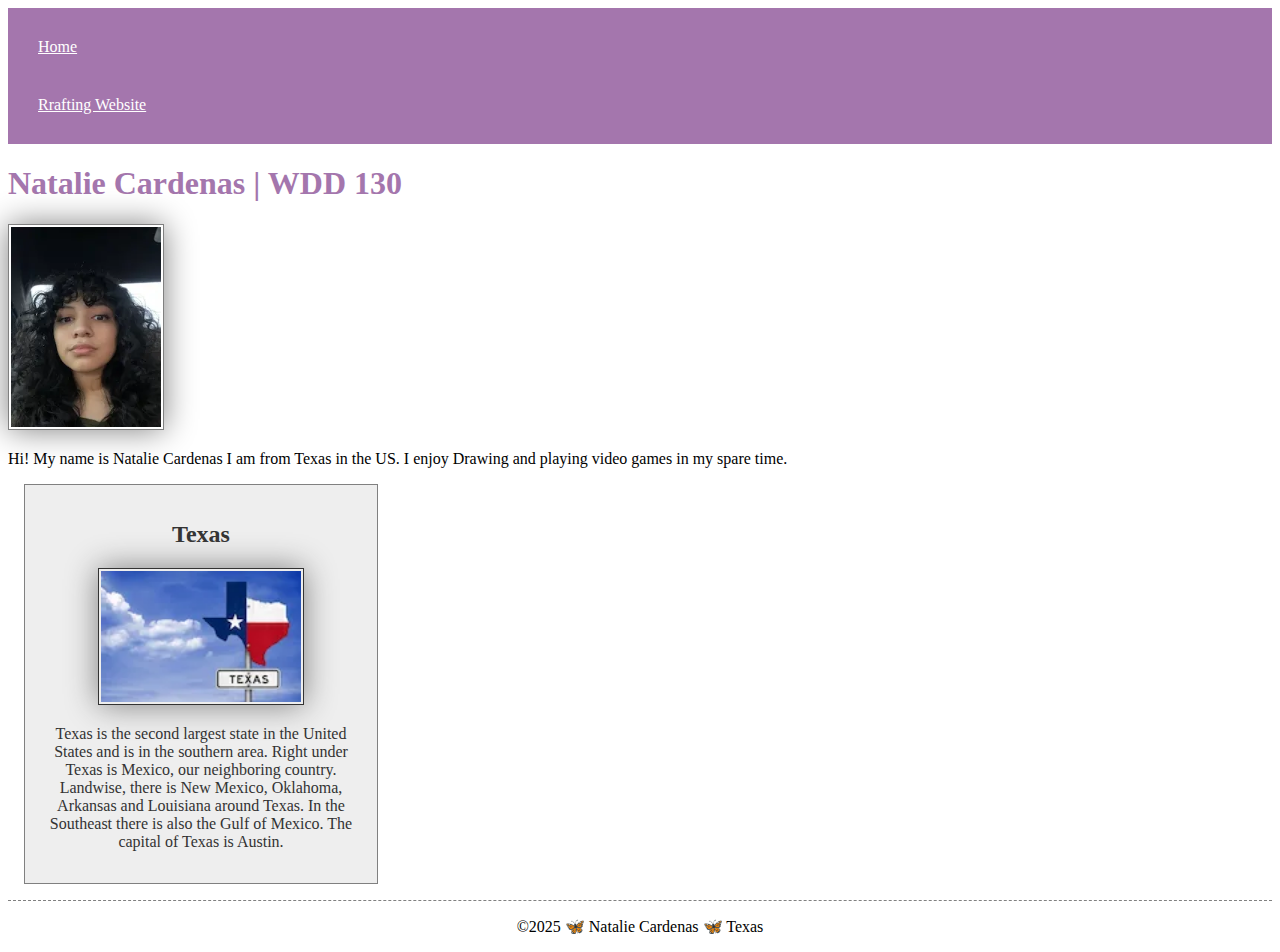
<file: index.html>
<!DOCTYPE html>
<html lang="en-US">
    <head>
        <meta charset="utf-8">
        <meta name="viewport" content="width=device-width,initial-scale=1.0">
        <title> Natalie Cardenas | WDD 130 </title>
        <meta name='description' content='A page about and made by Natalie Cardenas in WDD 130 class to practice HTML and CSS skills.'>
        <meta name='authour' content='Nataie Cardenas'>
        <link rel='stylesheet' href="styles/styles.css">

    </head>
    <body>
        <header>
            <nav>
                <a href="#">Home</a>
                <a href="wwr/about.html">Rrafting Website</a>
            </nav>
        </header>
        <main>
            <h1> Natalie Cardenas | WDD 130</h1>
            <img src = "profile.webp" alt="My name is Natalie Cardenas" width="200">
            <p> Hi! My name is Natalie Cardenas I am from Texas in the US. I enjoy Drawing and playing video games in my spare time.</p>
        </main>

          <aside>
            <h2> Texas </h2>
            <img src = "texas.webp" alt="The lone star state!">
            <p> Texas is the second largest state in the United States and is in the southern area. Right under Texas is Mexico, our neighboring country. Landwise, there is New Mexico, Oklahoma, Arkansas and Louisiana around Texas. In the Southeast there is also the Gulf of Mexico. The capital of Texas is Austin.</p>
        </aside>
            
        <footer>
            <p> ©2025 🦋 Natalie Cardenas 🦋 Texas </p>
        </footer>
    </body>
</html>
</file>
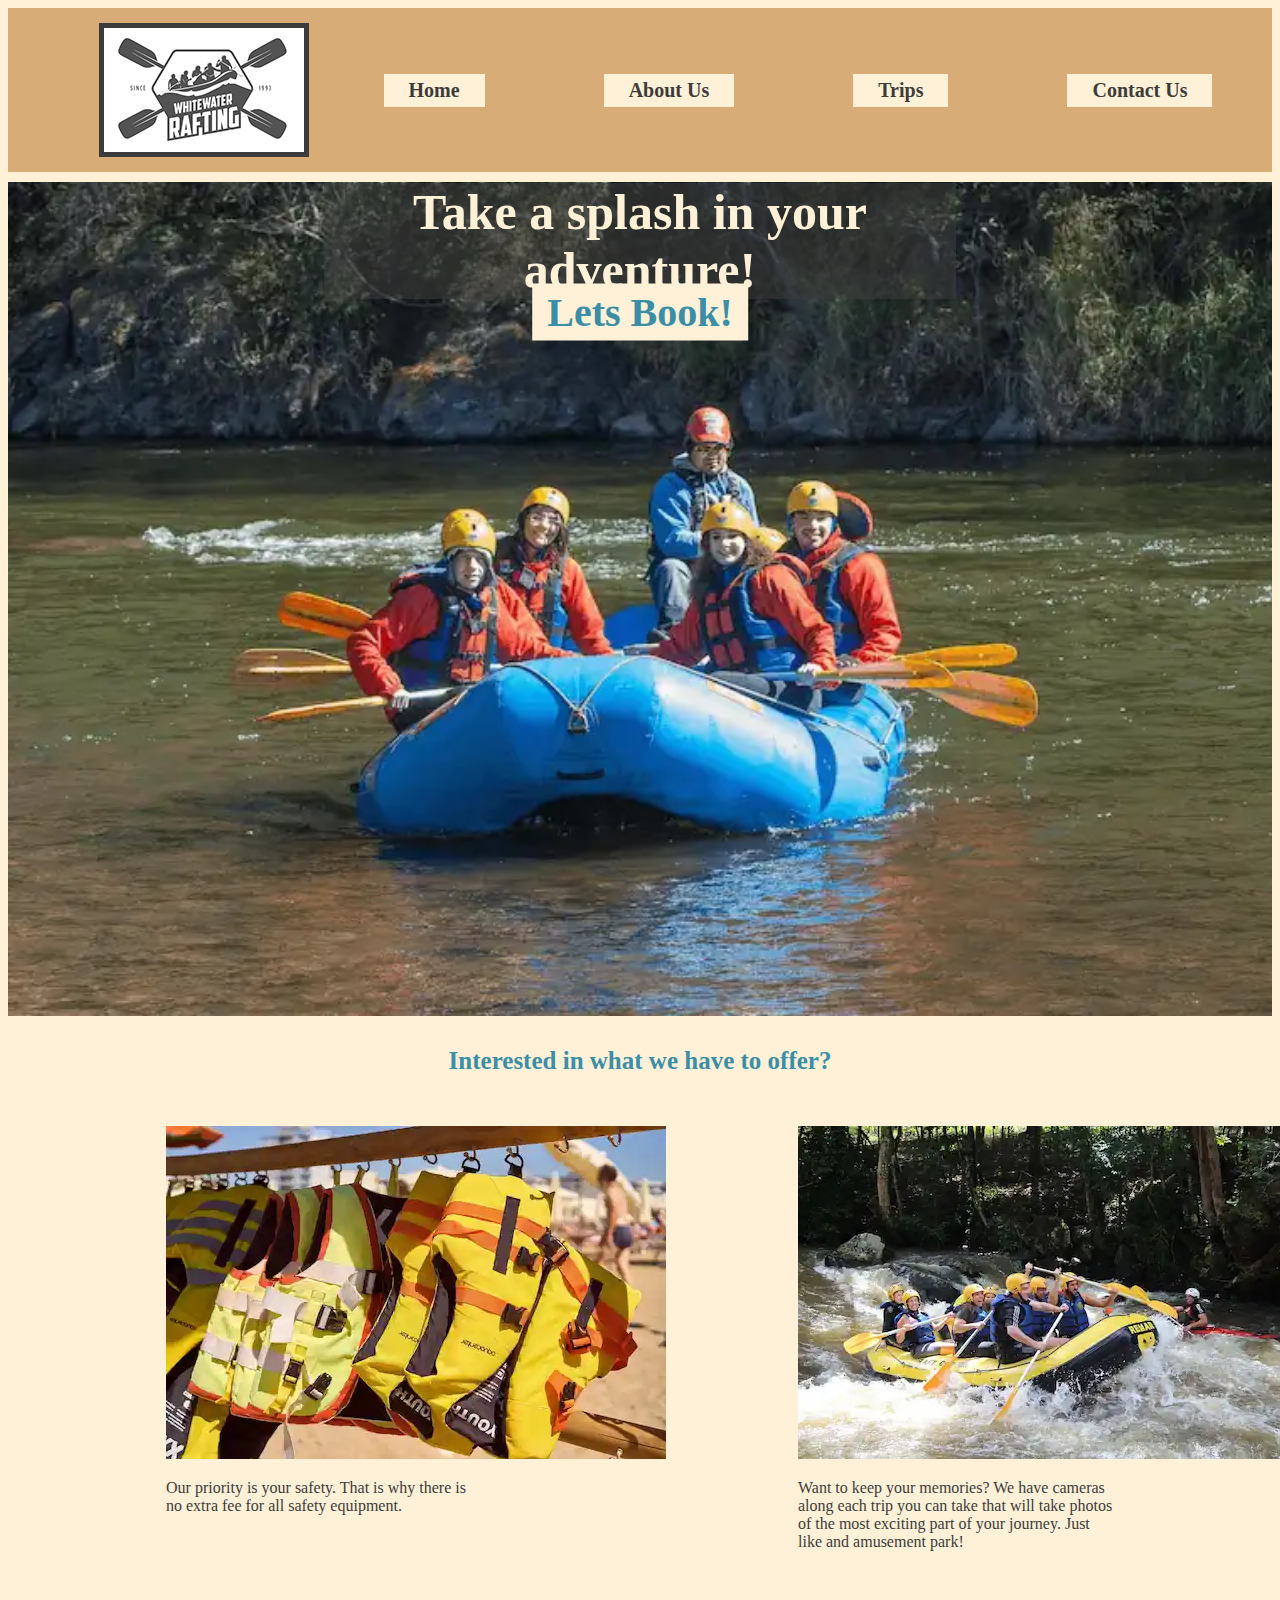
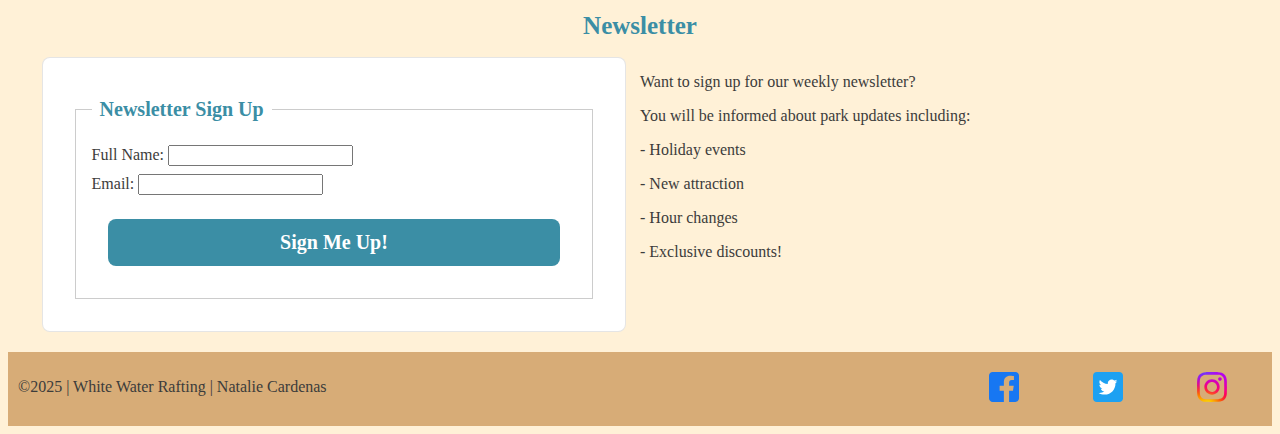
<file: wwr/index.html>
<!DOCTYPE html>
<html lang="en-US">

<head>
    <link rel="stylesheet" href="styles/rafting.css">  
    <meta charset="utf-8">
    <meta name="viewport" content="width=device-width, initial-scale=1">
    <title>White Water Rafting - Home</title>
    <meta name="author" content="Natalie Cardenas">
    <meta name="description" content="Contains company information">

    <link rel="preconnect" href="https://fonts.googleapis.com">
    <link rel="preconnect" href="https://fonts.gstatic.com" crossorigin>
    <link href="https://fonts.googleapis.com/css2?family=Merriweather:ital,wght@1,700&display=swap" rel= styles/rafting.css>
    <link href="https://fonts.googleapis.com/css2?family=Inconsolata:wght@200..900&family=Merriweather:wght@300&display=swap" rel= styles/rafting.css>
</head>

<body>
    <header class = "head" >
        <img src = images/wwr_logo.png alt="Logo">
        <nav>
            <a href="index.html">Home</a>
            <a href="about.html">About Us</a>
            <a href="trips.html" >Trips</a>
            <a href="contact.html" >Contact Us</a>
        </nav>
    </header>

    <main>
        <div class="homehero">
            <img  src = images/home-hero.webp alt = 'Group riding down a river'>
            <h1>Take a splash in your adventure!</h1>
            <a href="trips.html" id = "homecta">Lets Book!</a>
        </div>            
        <section class = "offers">
            <h2>Interested in what we have to offer?</h2>
            <article>
                <img src = images/safety-first.webp alt="Life Jackets">
                <p>Our priority is your safety. That is why there is no extra fee for all safety equipment.</p>
            </article>
            <article>
                <img src = images/trip-photo.webp alt="Life Jackets">
                <p>Want to keep your memories? We have cameras along each trip you can take that will take photos of the most exciting part of your journey. Just like and amusement park!</p>  
            </article>
            
        </section>
        <section class = "newsletter">
            <h3>Newsletter</h3>
            <form>
                <fieldset>
                    <legend>Newsletter Sign Up</legend>
                    <label>Full Name: <input type="text" name="fullname"></label>
                    <label>Email: <input type="email" name="useremail"></label>
                    <button type="submit">Sign Me Up!</button>
                </fieldset>
            </form>  
            <article>
                <p>Want to sign up for our weekly newsletter?</p>
                <p>You will be informed about park updates including: </p>
                <p>- Holiday events</p>
                <p>- New attraction</p>
                <p>- Hour changes</p>
                <p>- Exclusive discounts!</p>
            </article>    
        </section>
    </main>

    <footer id="footer">
        <p>©2025 | White Water Rafting | Natalie Cardenas</p>
        <nav class="sociallinks">
            <a href="https://facebook.com">
              <img src="images/facebook.svg" alt="Facebook">
            </a>
            <a href="https://twitter.com">
              <img src="images/twitter.svg" alt="Twitter">
            </a>
            <a href="https://instagram.com">
              <img src="images/instagram.svg" alt="Instagram">
            </a>
        </nav>
    </footer>
</body>

</html>
</file>
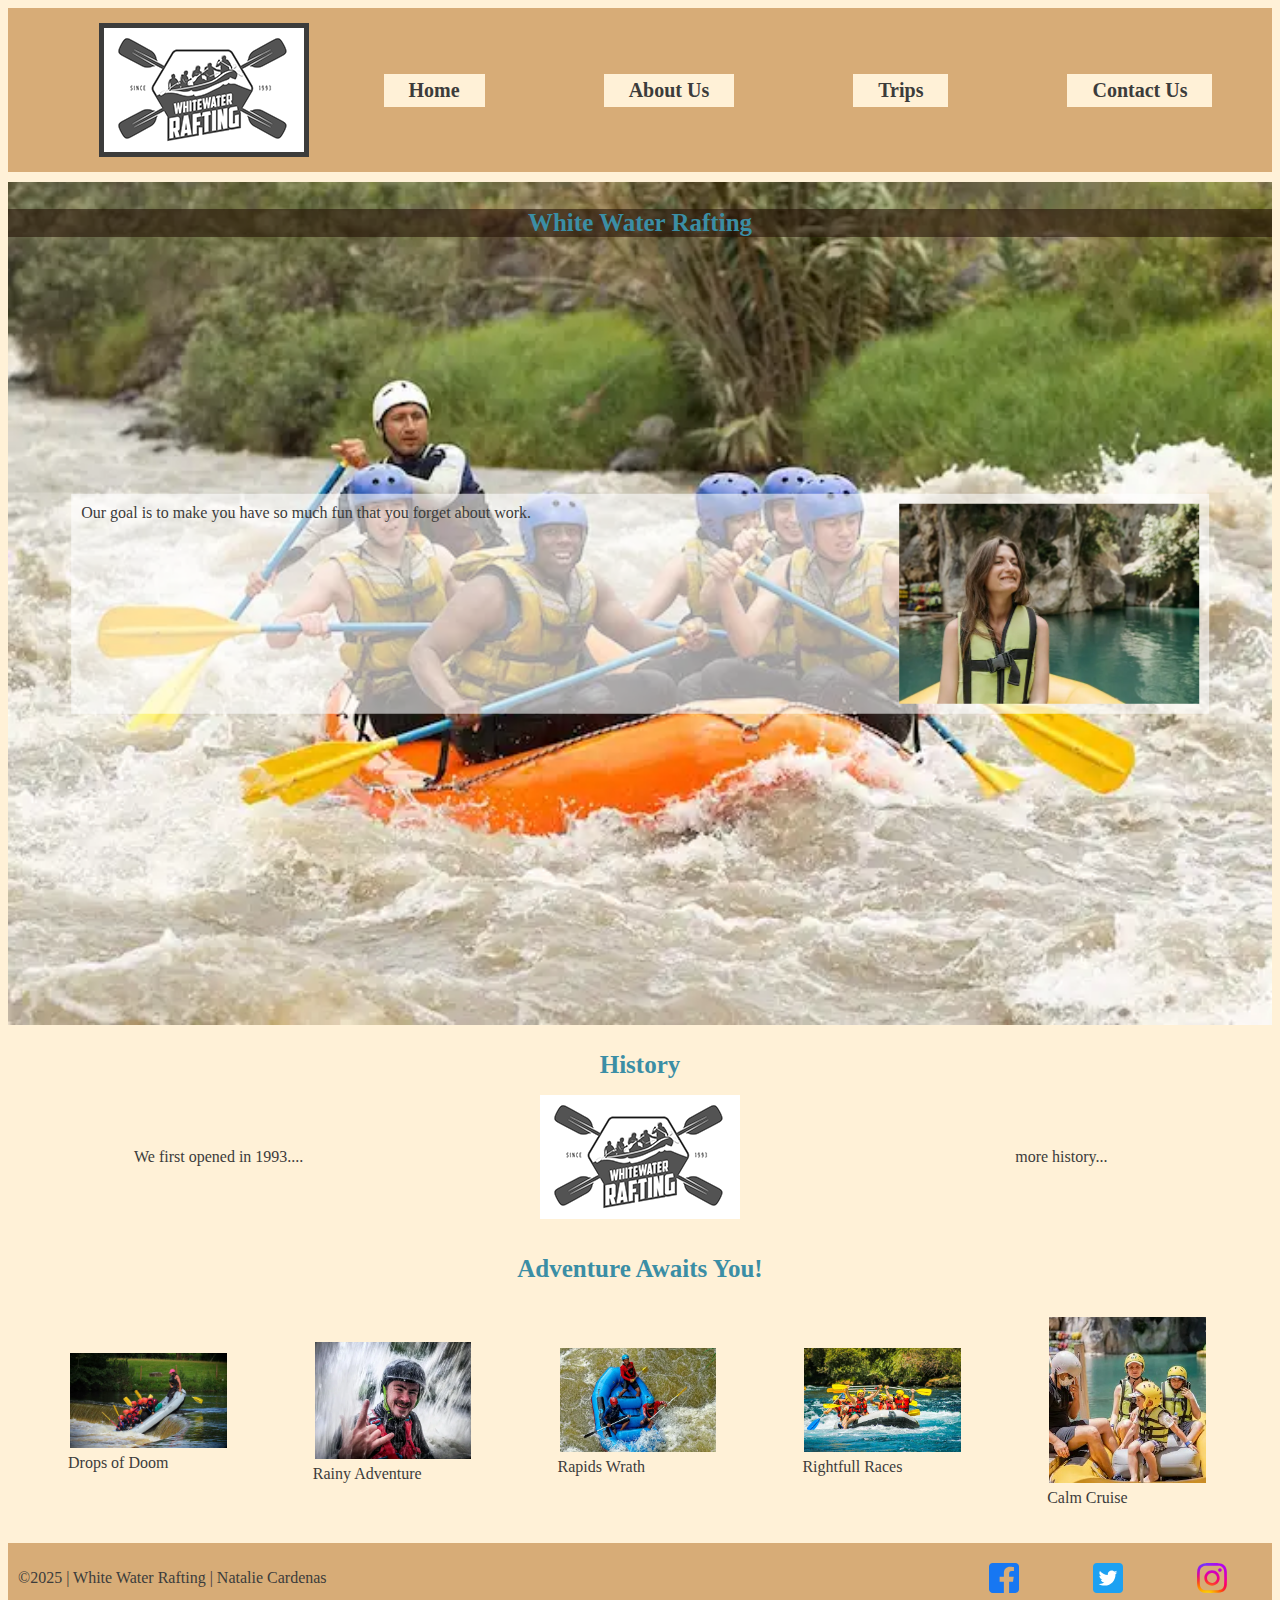
<file: wwr/about.html>
<!DOCTYPE html>
<html lang="en-US">

<head>
    <link rel="stylesheet" href="styles/rafting.css">  
    <meta charset="utf-8">
    <meta name="viewport" content="width=device-width, initial-scale=1">
    <title>White Water Rafting - About Us</title>
    <meta name="author" content="Natalie Cardenas">
    <meta name="description" content="Informs veiwers about the White Water Rafting Company pourpose and its History">

    <link rel="preconnect" href="https://fonts.googleapis.com">
    <link rel="preconnect" href="https://fonts.gstatic.com" crossorigin>
    <link href="https://fonts.googleapis.com/css2?family=Merriweather:ital,wght@1,700&display=swap" rel= styles/rafting.css>
    <link href="https://fonts.googleapis.com/css2?family=Inconsolata:wght@200..900&family=Merriweather:wght@300&display=swap" rel= styles/rafting.css>
</head>

<body>
    <header class = "head" >
        <img src = images/wwr_logo.png alt="Logo">
        <nav>
            <a href="index.html">Home</a>
            <a href="about.html">About Us</a>
            <a href="trips.html" >Trips</a>
            <a href="contact.html" >Contact Us</a>
        </nav>
    </header>

    <main>
        <div class = "hero">
            <img  src = images/hero.webp alt = 'Group riding down a river'>
            <h1 id = "h1">White Water Rafting</h1>
            <article class = "art">
                <img id = "artimg" src = images/happy-customer.webp alt = "Happy Customer" >
                <p>Our goal is to make you have so much fun that you forget about work.</p>
            </article>
        </div>            
        <section class = "hist">
            <h2>History</h2>
            <p>We first opened in 1993....</p>
            <img src = images/wwr_logo.png alt="Logo">
            <p> more history...</p>
        </section>
        <section class = "adv">
            <h2>Adventure Awaits You!</h2>
            <figure>
                <img src = images/group-going-down-waterfall.webp alt = 'group going down waterfall' >
                <figcaption>Drops of Doom</figcaption>
            </figure>
            <figure>
                <img src = images/customer-going-thhrough-waterfall.webp alt = 'customer going thhrough waterfall' >
                <figcaption>Rainy Adventure</figcaption>
            </figure>
            <figure>
                <img src = images/fighting-waves.webp alt = 'fighting waves' >
                <figcaption>Rapids Wrath</figcaption>
            </figure>
            <figure>
                <img src = images/victory-session.webp alt = 'victory-session' >
                <figcaption>Rightfull Races</figcaption>
            </figure>                
            <figure>
                <img src = images/preparing-for-takeoff.jpg alt = 'preparing-for-takeoff' >
                <figcaption>Calm Cruise</figcaption>
            </figure>        

        </section>
    </main>

    <footer id="footer">
        <p>©2025 | White Water Rafting | Natalie Cardenas</p>
        <nav class="sociallinks">
            <a href="https://facebook.com">
              <img src="images/facebook.svg" alt="Facebook">
            </a>
            <a href="https://twitter.com">
              <img src="images/twitter.svg" alt="Twitter">
            </a>
            <a href="https://instagram.com">
              <img src="images/instagram.svg" alt="Instagram">
            </a>
        </nav>
    </footer>
</body>

</html>
</file>
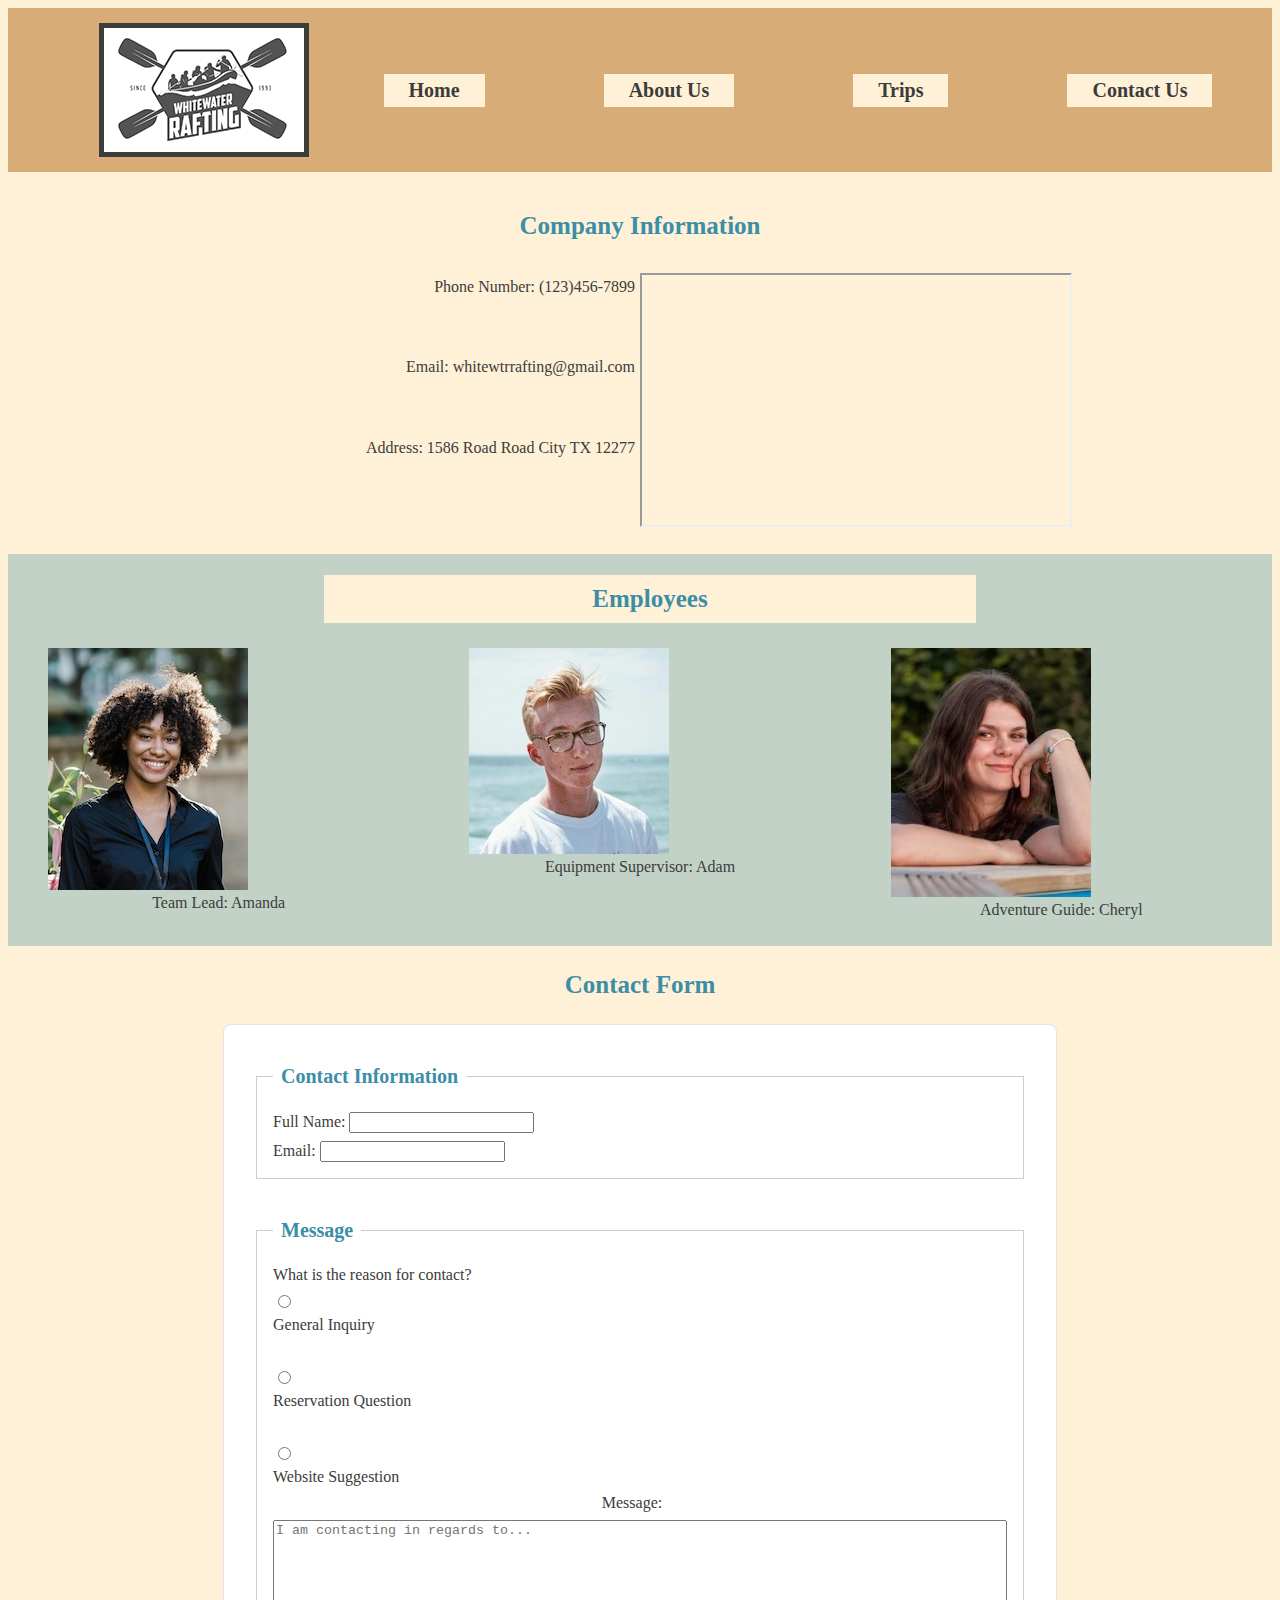
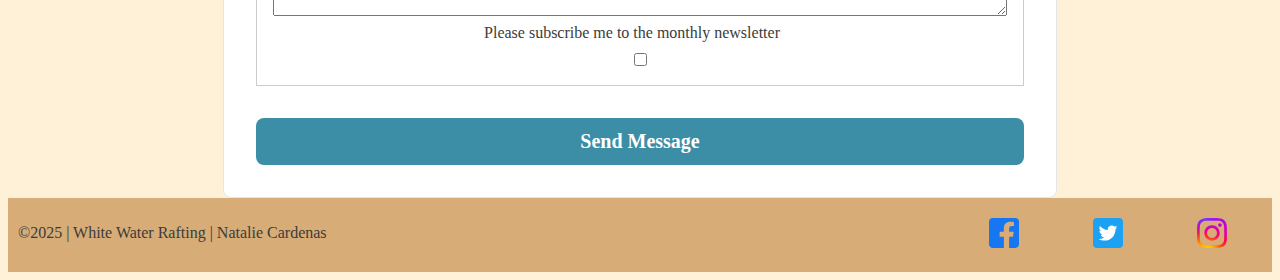
<file: wwr/contact.html>
<!DOCTYPE html>
<html lang="en-US">

<head>
    <link rel="stylesheet" href="styles/rafting.css">  
    <meta charset="utf-8">
    <meta name="viewport" content="width=device-width, initial-scale=1">
    <title>White Water Rafting - Contact Us</title>
    <meta name="author" content="Natalie Cardenas">
    <meta name="description" content="Includes company information including contact information, location, and employee information.">

    <link rel="preconnect" href="https://fonts.googleapis.com">
    <link rel="preconnect" href="https://fonts.gstatic.com" crossorigin>
    <link href="https://fonts.googleapis.com/css2?family=Merriweather:ital,wght@1,700&display=swap" rel= styles/rafting.css>
    <link href="https://fonts.googleapis.com/css2?family=Inconsolata:wght@200..900&family=Merriweather:wght@300&display=swap" rel= styles/rafting.css>
</head>

<body>
    <header class = "head" >
        <img src = images/wwr_logo.png alt="Logo">
        <nav>
            <a href="index.html">Home</a>
            <a href="about.html">About Us</a>
            <a href="trips.html" >Trips</a>
            <a href="contact.html" >Contact Us</a>
        </nav>
    </header>

    <main>
        <section class = "info">
            <h1>Company Information</h1>
            <p>Phone Number: (123)456-7899</p>
            <p>Email: whitewtrrafting@gmail.com</p>
            <p>Address: 1586 Road Road City TX 12277</p>
            <iframe src="https://www.google.com/maps/embed?pb=!1m14!1m12!1m3!1d9904.236996218668!2d-97.0510198235196!3d31.496940547579392!2m3!1f0!2f0!3f0!3m2!1i1024!2i768!4f13.1!5e0!3m2!1sen!2sus!4v1739934484719!5m2!1sen!2sus" width="600" height="450" allowfullscreen="" loading="lazy" referrerpolicy="no-referrer-when-downgrade"></iframe>
        </section>
        <section class = "employee">
            <h2>Employees</h2>
            <figure>
                <img src = images/team-lead.webp alt = 'Team Lead' class="empimg" >
                <figcaption>Team Lead: Amanda</figcaption>
            </figure>
            <figure>
                <img src = images/equipmet-manager.webp alt = 'Equipment Supervisor: Adam' class="empimg" >
                <figcaption>Equipment Supervisor: Adam</figcaption>
            </figure>
            <figure>
                <img src = images/employee.jpg alt = 'Adventure Guide: Cheryl' class="empimg">
                <figcaption>Adventure Guide: Cheryl</figcaption>
            </figure>
        </section>
        <section>
            <h3>Contact Form</h3>
            <form>
            <fieldset>
                <legend>Contact Information</legend>
                <label>Full Name: <input type="text" name="fullname"></label>
                <label>Email: <input type="email" name="useremail"></label>
            </fieldset>
            <fieldset>
                <legend>Message</legend>
                <label>What is the reason for contact? </label>
                    <input type="radio" id="GeneralInquiry" name="Purpose" value="GeneralInquiry">
                <label for="GeneralInquiry">General Inquiry</label><br>
                    <input type="radio" id="ReservationQuestion" name="Purpose" value="ReservationQuestion">
                <label for="ReservationQuestion">Reservation Question</label><br>
                    <input type="radio" id="WebsiteSuggestion" name="Purpose" value="WebsiteSuggestion">
                <label for="WebsiteSuggestion">Website Suggestion</label>

                <label for="message">Message:</label>
                    <textarea id="message" name="message" rows="6" placeholder="I am contacting in regards to..."></textarea>                
                <label for="subscribe">Please subscribe me to the monthly newsletter</label>
                    <input type="checkbox" id="subscribe" name="subscribe">
            </fieldset>
            <button type="submit">Send Message</button>
            </form>
                </section>
    </main>

    <footer id="footer">
        <p>©2025 | White Water Rafting | Natalie Cardenas</p>
        <nav class="sociallinks">
            <a href="https://facebook.com">
              <img src="images/facebook.svg" alt="Facebook">
            </a>
            <a href="https://twitter.com">
              <img src="images/twitter.svg" alt="Twitter">
            </a>
            <a href="https://instagram.com">
              <img src="images/instagram.svg" alt="Instagram">
            </a>
        </nav>
    </footer>
</body>

</html>
</file>
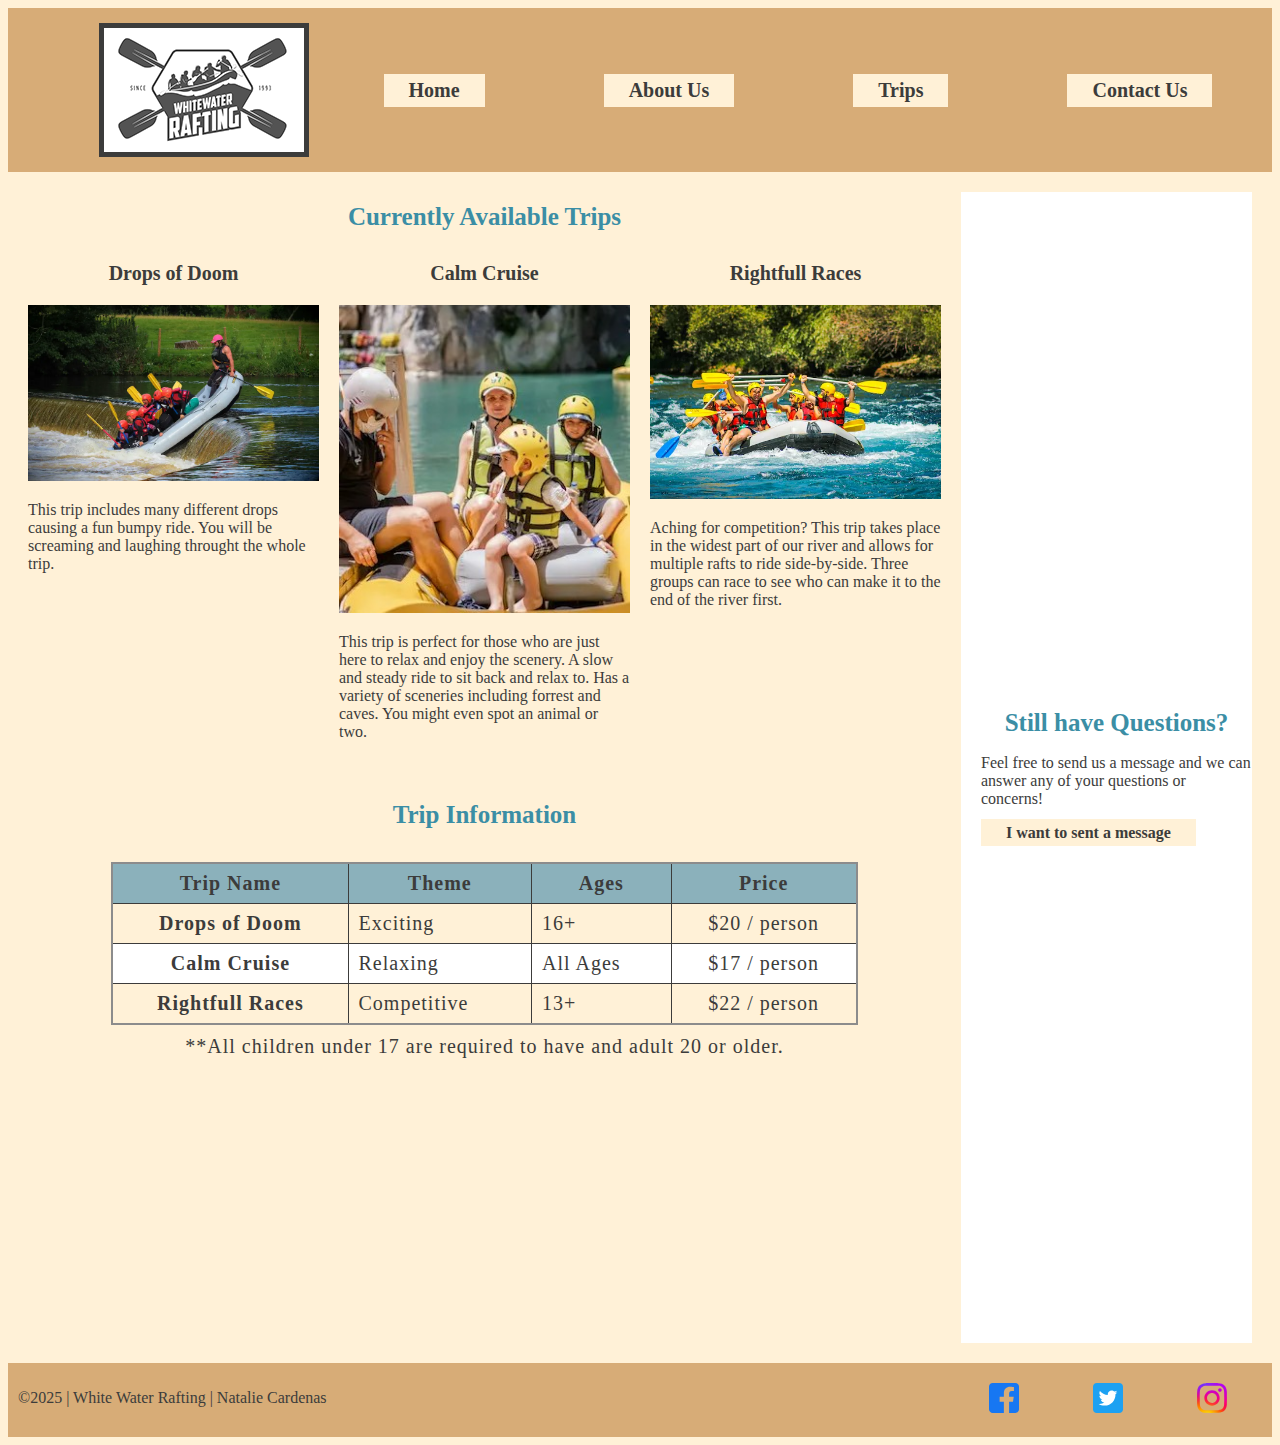
<file: wwr/trips.html>
<!DOCTYPE html>
<html lang="en-US">

<head>
    <link rel="stylesheet" href="styles/rafting.css">  
    <meta charset="utf-8">
    <meta name="viewport" content="width=device-width, initial-scale=1">
    <title>White Water Rafting - Trips</title>
    <meta name="author" content="Natalie Cardenas">
    <meta name="description" content="Information and examples of the different trips the company offers including available equipment.">

    <link rel="preconnect" href="https://fonts.googleapis.com">
    <link rel="preconnect" href="https://fonts.gstatic.com" crossorigin>
    <link href="https://fonts.googleapis.com/css2?family=Merriweather:ital,wght@1,700&display=swap" rel= styles/rafting.css>
    <link href="https://fonts.googleapis.com/css2?family=Inconsolata:wght@200..900&family=Merriweather:wght@300&display=swap" rel= styles/rafting.css>
</head>

<body>
    <header class = "head" >
        <img src = images/wwr_logo.png alt="Logo">
        <nav>
            <a href="index.html">Home</a>
            <a href="about.html">About Us</a>
            <a href="trips.html" >Trips</a>
            <a href="contact.html" >Contact Us</a>
        </nav>
    </header>

    <main class = "triplayout">      
        <article id = "triplayoutart">
            <h1>Still have Questions?</h1>
            <p>Feel free to send us a message and we can answer any of your questions or concerns!</p>
            <a href = "contact.html">I want to sent a message</a>
        </article>               
        <section class = "availablet">
            <h2>Currently Available Trips</h2>
            <article>
                <h3>Drops of Doom</h3>
                <img src = images/group-going-down-waterfall.webp alt = 'group going down waterfall'>
                <p>This trip includes many different drops causing a fun bumpy ride. You will be screaming and laughing throught the whole trip.</p>
            </article>
            <article>
                <h3>Calm Cruise</h3>
                <img src = images/preparing-for-takeoff.jpg alt = 'preparing-for-takeoff' >
                <p> This trip is perfect for those who are just here to relax and enjoy the scenery. A slow and steady ride to sit back and relax to. Has a variety of sceneries including forrest and caves. You might even spot an animal or two.</p>
            </article>            
            <article>
                <h3>Rightfull Races</h3>                
                <img src = images/victory-session.webp alt = 'victory-session' >
                <p> Aching for competition? This trip takes place in the widest part of our river and allows for multiple rafts to ride side-by-side. Three groups can race to see who can make it to the end of the river first.</p>
            </article>

        </section>
        <section>
            <h4>Trip Information</h4> 
            <table>
                <caption>
                    **All children under 17 are required to have and adult 20 or older.
                </caption>
                <thead>
                  <tr>
                    <th scope="col">Trip Name</th>
                    <th scope="col">Theme</th>
                    <th scope="col">Ages</th>
                    <th scope="col">Price</th>
                  </tr>
                </thead>
                <tbody>
                  <tr>
                    <th scope="row">Drops of Doom</th>
                    <td>Exciting</td>
                    <td>16+</td>
                    <td>$20 / person</td>
                  </tr>
                  <tr>
                    <th scope="row">Calm Cruise</th>
                    <td>Relaxing</td>
                    <td>All Ages</td>
                    <td>$17 / person</td>
                  </tr>
                  <tr>
                    <th scope="row">Rightfull Races</th>
                    <td>Competitive</td>
                    <td>13+</td>
                    <td>$22 / person</td>
                  </tr>
                </tbody>
              </table>
        </section>
    </main>

    <footer id="footer">
        <p>©2025 | White Water Rafting | Natalie Cardenas</p>
        <nav class="sociallinks">
            <a href="https://facebook.com">
              <img src="images/facebook.svg" alt="Facebook">
            </a>
            <a href="https://twitter.com">
              <img src="images/twitter.svg" alt="Twitter">
            </a>
            <a href="https://instagram.com">
              <img src="images/instagram.svg" alt="Instagram">
            </a>
        </nav>
    </footer>
</body>

</html>
</file>
<file: styles/styles.css>
nav {
    Background-color: rgb(164, 118, 173);
    Padding: 10px;
}
    
nav a {
    color: white;
    display: block;
    padding: 20px;
}
    
h1 {
    color: rgb(164, 118, 173);
}
    
main {
    Max-width: 840px;
}
    
img {
    width: 150px;
    height: auto;
    border: 1px solid ;
    padding: 2px;
    box-shadow: 0 0 30px gray;
}
    
p {
    padding: 0;
}

main{
    max-width: 840px;
}

aside{
    width: 20rem;
    height: auto;
    margin: 1rem;
    border: 1px solid gray;
    padding: 1rem;
    background-color:#eee;
    color: #333;
    text-align: center;
}

aside img {
    width: 200px;
    height: auto;
  }

main img {
    width: 150px;
    height: auto;
    border: 1px solid gray;
    padding: 2px;
    box-shadow: 0 0 30px gray;
}

footer{
    margin-top: 10px;
    border-top: 1px dashed gray;
    text-align: center;
}
</file>
<file: wwr/styles/rafting.css>
:root {
    --primary_color:#3B8EA5 ;
    --secondary_color:#3C3C3B ;
    --accent-color: #D7AC77;
    --background-color: #FFF1D7;
    --heading-font: "Merriweather", serif;
    --body-font: "Inconsolata", serif;
  }


html{
    max-width: 2000px;
    width: 100%; 
    background-color: var(--background-color);
}

a  {
    text-decoration: none;     
    font: var(--heading-font);
    font-weight: bold;
    color: #3C3C3B;
    padding: 5px 25px;
    background-color: #FFF1D7;
}

/* White water rafting section css */
.head {
    display: grid;
    grid-template-rows: 100%;
    grid-template-columns:  1fr 1fr 75%;
    background-color: var(--accent-color);
}

.head img {
    border: 5px solid #3C3C3B;
    grid-column: 2;
    margin: 15px;
}

.head nav {
    grid-column: 3;
    display: flex;
    justify-content: space-around;
    align-items: center;
    font-size: 20px;

}


h1, h2, h3, h4, h5, h6 { 
    font-family: var(--heading-font);
    font-weight: 700;
    font-style: normal;
    font-size: 25px;
    color: var(--primary_color);
    text-align: center;
 }

body {
    font-family: var(--heading-font);
    font-weight: 300;
    font-style: normal;
    color: var(--secondary_color);
}

/* White water rafting section css */
.hero {
    position: relative;
}

.hero img {
    display: block;
    width: 100%;
    height: auto;
    margin-top: 10px;
    margin-bottom: 10px;
  }

#h1{
    position: absolute;
    top:10px;
    width: 100%;
    background-color: #25130699;
    text-align: center;
}

.art {
    position: absolute;
    top: 50%;
    left: 50%;
    transform: translate(-50%, -50%);
    width: 90%;
    background-color: #ffffff99;
}

.art p {
    margin:10px;
}

#artimg {
    float: right;
    width: 300px;
    height: auto;
    margin: 10px;
}

/* History Section css */
.hist {
    display: grid;
    grid-template-rows: 60px 1fr;
    grid-template-columns:  1fr 1fr 1fr;
    justify-items: center;
    align-items: center; 
}


/* Adventure Section Section css */
.adv {
    margin:20px;
    display: grid;
    grid-template-rows: 60px 1fr;
    grid-template-columns:  1fr 1fr 1fr 1fr 1fr;
    justify-items: center;
    align-items: center;
}

h2 {   
    grid-row: 1;
    grid-column: 1/ 6;
    text-align: center; 
}

.adv img {
    grid-row: 2;
    width: 95%;
    height: auto;
    margin: 2px;
}

/* contact company information */

.info {
    margin: 20px;
    display: grid;
    grid-template: 25% 25% 25% 25%/ 1fr 1fr;
}

.info h1 {
    margin: 20px;
    grid-row: 1;
    grid-column: 1 / 3;
    text-align: center;
}

.info p {
    margin: 20px;
    text-align: right;
    margin:5px;
}

.info iframe {
    width: 70%;
    height: 250px;
    grid-row: 2 / 5;
    grid-column: 2;
    justify-items: center;
    align-items: center;
}

/* contact employee information */
.employee {
    margin-top: 40px;
    display: grid;
    grid-template-rows: 20% 1fr;
    grid-template-columns: 1fr 1fr 1fr;
    background-color: #3B8EA550;
}

.employee h2 {
    background-color: #FFF1D7;
    margin-left: 25%;
    width: 50%;
    padding: 10px;
    align-self:self-start;

}

.employee figure {
    justify-items: center;
    align-items: center;
}

.empimg{
    width: 200px;
    height: auto;
}

/* contact form */

form {
  width: 800px;
  margin: 0 auto;
  padding: 1rem;
  border: 1px solid rgb(0 0 0 / 0.1);
  border-radius: 0.5rem;
  background-color: #ffffff;
  display: grid;
}

fieldset {
  display: grid;
  grid-gap: .5rem;
  margin: 1rem;
  border: 1px solid rgb(0 0 0 / 0.2);
  padding: 1rem;
}

legend {
    padding: 0.5rem;
    color: var(--primary_color);
    font: var(--heading-font);
    font-size: 20px;
    font-weight: 700;
  }

  label {
    text-align: left;
    padding-right: 1rem;
  }

  label[for = "message"]{
    text-align: center;
  }

  label[for = "subscribe"]{
    text-align: center;
  }

  input[type="radio"] {
    justify-self: left;
  }

  button {
    margin: 1rem;
    background-color: var(--primary_color);
    color: #fff;
    border: none;
    border-radius: .5rem;
    padding: .75rem;
    font-size: 1.2rem;
    font: var(--heading-font);
    font-weight: 700;
    font-size: 20px;
  }
  
  button:hover {
    background-color: #8bb1bb;
  }

/* Home Page css */

.homehero {
    position: relative;
}

.homehero img {
    display: block;
    width: 100%;
    height: auto;
    margin-top: 10px;
    margin-bottom: 10px;
  }

.homehero h1 {
    position:absolute;
    top: 25px;
    color:#FFF1D7;
    left: 50%;
    transform: translate(-50%, -50%);
    background-color: #3C3C3B90;
    font-size: 50px;
}

#homecta {
    position:absolute;
    top: 130px;
    left: 50%;
    transform: translate(-50%, -50%);
    padding: 5px 15px;
    font-size: 40px;
    font-weight: bold;
    color: #3B8EA5;
    background-color: #FFF1D7;
}

.newsletter {
    padding: 20px ;
    display:grid;
    grid-template-rows: 70px 1fr;
    grid-template-columns: 1fr 1fr;
}

.newsletter h3{
    font-family: var(--body-font) ;
    grid-row: 1;
    grid-column: 1 /3;
}

.newsletter form {
    width:90%;
    grid-row: 2;
}

.offers {
    display:grid;
    grid-template-columns: 1fr 1fr;
    grid-template-rows: 100px 1fr;
}

.offers h2{
    grid-row: 1;
    grid-column: 1 / 3;
    justify-self: center;
}

.offers article{
    grid-row: 2;
    width:50%;
    justify-self: center;
}

/* Trips css*/

.triplayout {
    display: grid;
    grid-template-rows: 1fr 1fr;
    grid-template-columns: 1fr 25%;
    padding: 10px;
}

#triplayoutart {
    grid-row: 1 / 3;
    grid-column: 2;
    padding-left: 20px;
    background-color: #fff;
    justify-self: center;
    align-content: center;
    margin:10px;
}

.availablet {
    display: grid;
    grid-template-columns: 1fr 1fr 1fr;
    grid-template-rows: 50px 1fr;
}

.availablet article {
    width: fit-content;
    padding: 10px;
}

.availablet img {
    width:100%;
}

.availablet h3 {
    color: #3C3C3B;
    font-size: 20px;
}

/* table css */
table {
    width: 80%;
    margin-left:10%;
    border-collapse: collapse;
    border: 2px solid rgb(140 140 140);
    font-family: var(--body-font);
    font-size: 20px;
    letter-spacing: 1px;
  }
  
  caption {
    caption-side: bottom;
    padding: 10px;
  }
  
  thead {
    background-color: #8bb1bb;
  }
  
  th,
  td {
    border: 1px solid #3C3C3B;
    padding: 8px 10px;
  }
  
  td:last-of-type {
    text-align: center;
  }
  
  tbody > tr:nth-of-type(even) {
    background-color: #fff;
  }
  
  tfoot th {
    text-align: right;
  }
  
  tfoot td {
    font-weight: bold;
  }

/* footer css */
#footer {
    display:flex;
    padding: 10px;
    background-color: #D7AC77;
    justify-content:space-between;
    flex-direction: row;
}

#footer img {
    width: 30px;
    margin: 10px;
}

#footer a {
    background-color: #D7AC77;
}
</file>
